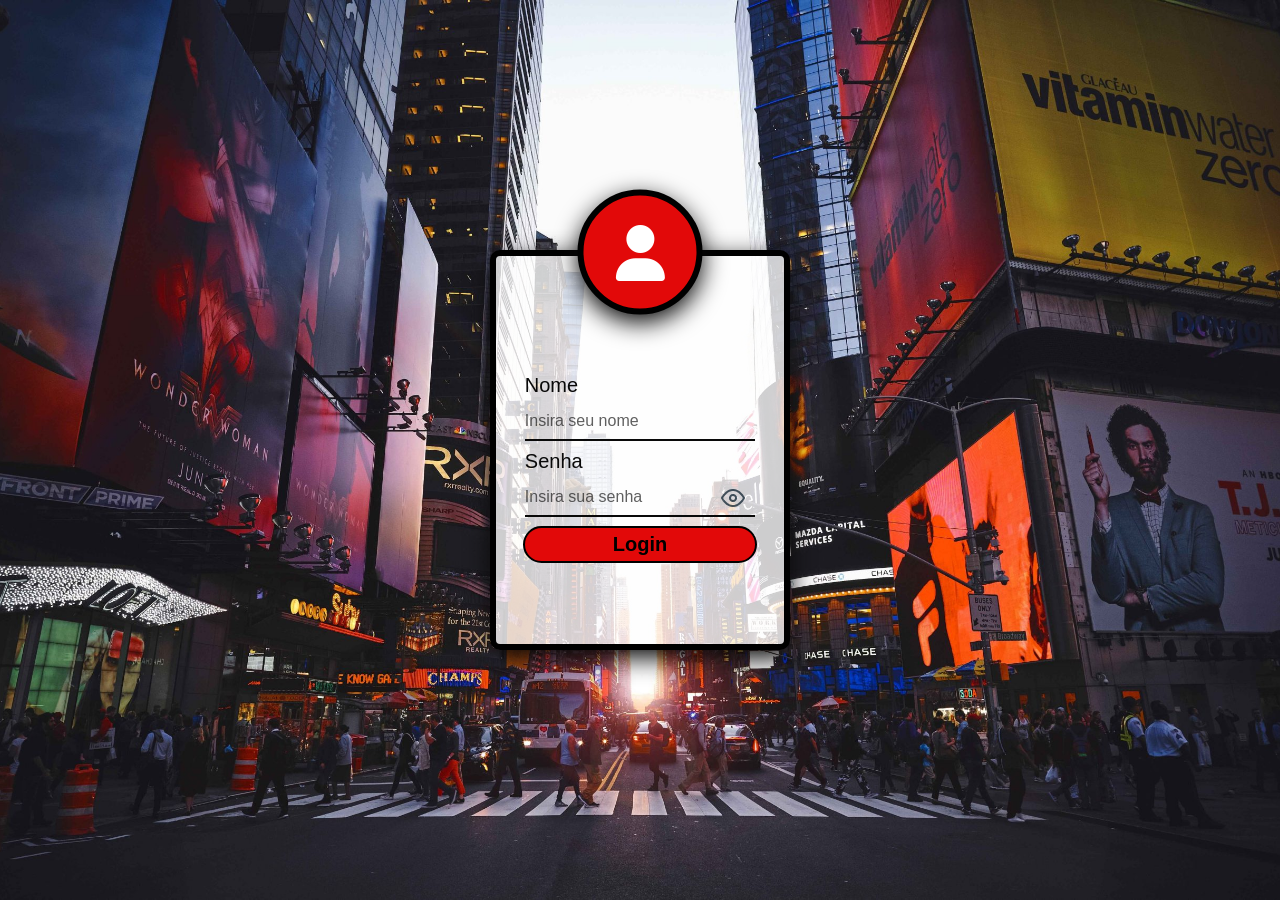
<file: login/index.html>
<!DOCTYPE html>
<html lang="en">
<head>
    <meta charset="UTF-8">
    <meta name="viewport" content="width=device-width, initial-scale=1.0">
    <title>Login</title>
    <link rel="stylesheet" href="style.css">
        <script src="https://code.jquery.com/jquery-3.7.1.js"
        integrity="sha256-eKhayi8LEQwp4NKxN+CfCh+3qOVUtJn3QNZ0TciWLP4=" crossorigin="anonymous"></script>
    <link rel="stylesheet" href="https://cdnjs.cloudflare.com/ajax/libs/font-awesome/6.7.2/css/all.min.css"
        crossorigin="anonymous">

</head>
<body>
        <div class="container">
        <div class="round">
            <i class="fa-solid fa-user logo"></i>
        </div>

        <div class="wrap-input-label">
            <label for="nome">Nome</label>
            <input type="text" id="nome" placeholder="Insira seu nome">
        </div>

        <div class="wrap-input-label">
            <label for="senha">Senha</label>
            <input type="text" id="senha" placeholder="Insira sua senha">
            <div onclick="showPassword()">
                <img class="eye" src="./images/eye.png" alt="Olho" id="eye">
            </div>
        </div>
<!-- 
        <p>esqueci minha senha</p> -->
        <button class="btn-login" onclick="login()">Login</button>
    </div>

    <div class="error-div" id="error-modal">
        <h3>Credenciais incorretas!!!</h3>
        <button onclick="fecharError()">❌</button>
    </div>
    
    <script src="script.js"></script>
</body>
</html>
</file>
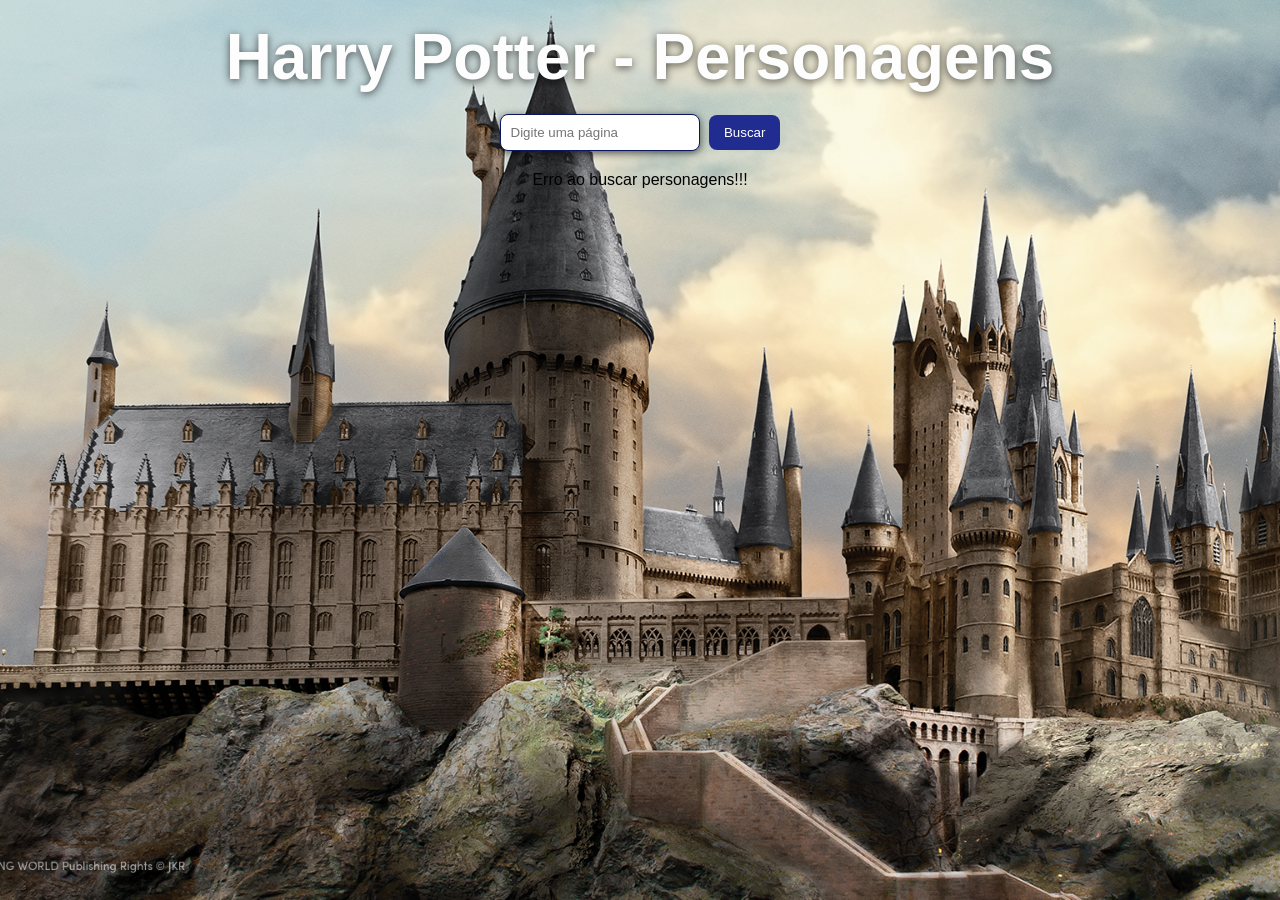
<file: menu/API/API.html>
<!DOCTYPE html>
<html lang="en">
<head>
    <meta charset="UTF-8">
    <meta name="viewport" content="width=device-width, initial-scale=1.0">
    <title>API</title>
    <link rel="stylesheet" href="API.css">
</head>
<body>
    <h1>Harry Potter - Personagens</h1>
    <div class="search-box">
        <input type="number" id="pageInput" min="1" placeholder="Digite uma página">
        <button id="searchBtn">Buscar</button>
    </div>

    <div id="results" class="results"></div>
    <script src="API.js"></script>
</body>
</html>
</file>
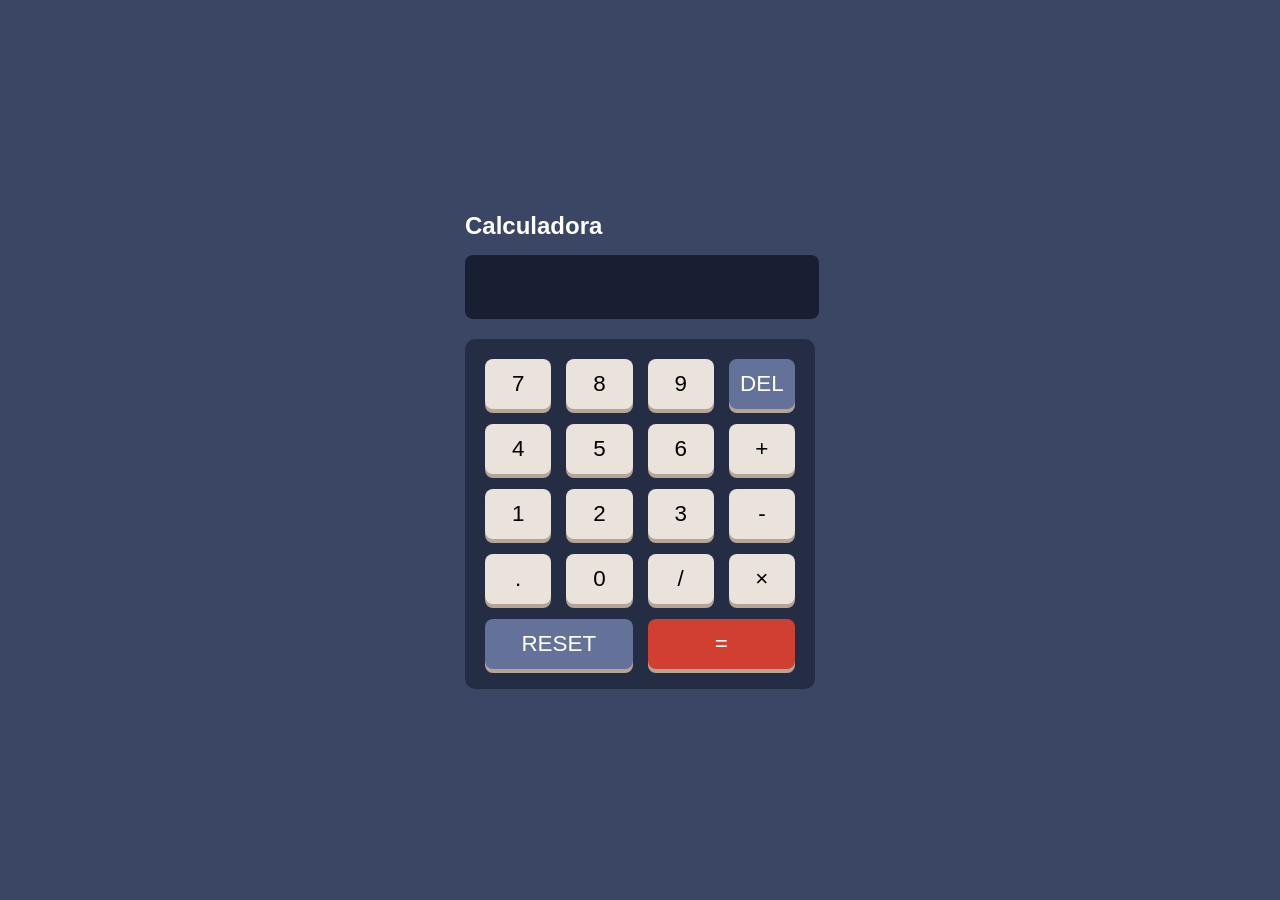
<file: menu/calculadora/calculadora.html>
<!DOCTYPE html>
<html lang="pt-br">
<head>
  <meta charset="UTF-8" />
  <meta name="viewport" content="width=device-width, initial-scale=1.0"/>
  <title>Calculadora</title>
  <link rel="stylesheet" href="calculadora.css" />
</head>
<body>
  <div class="container">
    <div class="top-bar">
      <span class="title">Calculadora</span>
      <div class="theme-toggle">
        <!-- <span>THEME</span> -->
        <label class="switch">
          <input type="checkbox" id="theme-toggle">
          <!-- <span class="slider"></span> -->
        </label>
      </div>
    </div>

    <input type="text" id="display" disabled />

    <div class="buttons">
      <button onclick="append('7')">7</button>
      <button onclick="append('8')">8</button>
      <button onclick="append('9')">9</button>
      <button class="del" onclick="delChar()">DEL</button>

      <button onclick="append('4')">4</button>
      <button onclick="append('5')">5</button>
      <button onclick="append('6')">6</button>
      <button onclick="append('+')">+</button>

      <button onclick="append('1')">1</button>
      <button onclick="append('2')">2</button>
      <button onclick="append('3')">3</button>
      <button onclick="append('-')">-</button>

      <button onclick="append('.')">.</button>
      <button onclick="append('0')">0</button>
      <button onclick="append('/')">/</button>
      <button onclick="append('*')">×</button>

      <button class="reset" onclick="clearDisplay()">RESET</button>
      <button class="equal" onclick="calculate()">=</button>
    </div>
  </div>

  <script src="calculadora.js"></script>
</body>
</html>
</file>
<file: login/style.css>
*{
    margin: 0;
    padding: 0;
    box-sizing: border-box;
    font-family: Arial, Helvetica, sans-serif;
}

body{
    background-image: url('./images/ny.jpg');
    background-position: center;
    background-size: cover;
    background-repeat: no-repeat;
    background-attachment: fixed;
    display: flex;
    flex-direction: column;
    align-items: center;
    justify-content: center;
    min-height: 100vh;
    height: auto;
}

.container{
    position: relative;
    background-color: #ffffffc7;
    width: 300px;
    height: 400px;
    border: 6px solid rgb(0, 0, 0);
    border-radius: 10px;
    box-shadow: #090909 0px 8px 24px;
    display: flex;
    align-items: center;
    justify-content: center;
    flex-direction: column;
    gap: 1vh;
    padding-top: 4vh;
}

.round{
    background-color: #e20909;
    width: 125px;
    height: 125px;
    border-radius: 100%;
    display: flex;
    align-items: center;
    justify-content: center;
    border: 6px solid rgb(0, 0, 0);
    position: absolute;
    top: -1%;
    left: 50%;
    box-shadow: #090909 0px 8px 24px;
    transform: translate(-50%, -50%);
}

.round .logo{
    font-size: 56px;
    color: #ffffff;
}

.wrap-input-label{
    display: flex;
    flex-direction: column;
    align-items: left;
    text-align: left;
    width: 80%;
    position: relative;
}

.eye{
    position: absolute;
    right: 10px;
    bottom: 7px;
    opacity: 0.7;
}

.eye:hover{
    cursor: pointer;
    opacity: 1;
}

.wrap-input-label label{
    color: #090909;
    font-size: 20px;
    margin-bottom: 5px;
}

.wrap-input-label input{
    background-color: transparent;
    padding: 8px 0px;
    border: none;
    width: 100%;
    border-bottom: 2px solid #090909;
    font-size: 18px;
    color: #090909;
}

input::placeholder{
    color: #090909a5;
    font-size: 16px;
}

input:focus{
    border: none;
    outline: none;
    color: #000000;
    font-size: 16px;
    border-bottom: 2px solid #000000;
}

.btn-login{
    padding: 5px;
    width: 81%;
    background-color: #e20909;
    border-radius: 999px;
    border: none;
    border: 2px solid #000000;
    font-size: 20px;
    font-weight: bold;
    color: #000000;
    transition: all 200ms ease-in-out;
}

.btn-login:hover{
    box-shadow: #090909 0px 8px 24px;
    cursor: pointer;
    color: #fff;
    border: 2px solid #fff;
}

p{
    text-decoration: underline;
    color: #090909;
    font-size: 12px;
    opacity: 0.6;
    transition: all 200ms ease-in-out;
    margin-bottom: 4vh;
    margin-top: 1vh;
}

p:hover{
    opacity: 1;
    cursor: pointer;
}

.error-div{
    display: none;
    flex-direction: row;
    justify-content: center;
    align-items: center;
    width: auto;
    height: auto;
    background-color: lightpink;
    gap: 2vh;
    padding: 10px;
    position: absolute;
    bottom: 5%;
    border-radius: 10px;
    font-size: 14px;
    font-weight: lighter;
    box-shadow: #090909 0px 8px 24px;
}

.error-div button{
    background-color: transparent;
    border: none;
    opacity: 0.6;
    transition: all 200ms linear;
}

.error-div button:hover{
    cursor: pointer;
    opacity: 1;
}
</file>
<file: menu/API/API.css>
*{
    margin: 0;
    padding: 0;
    box-sizing: border-box;
}
body{
    font-family: Arial, Helvetica, sans-serif;
    text-align: center;
    background: #f0f2f5;
    margin: 0;
    padding: 20px;
    background-image: url('./images/potter.png');
    background-position: center;
    background-size: cover;
    background-attachment: fixed;
}

h1{
    color: #fdfdfd;
    margin-bottom: 20px;
    text-shadow: 0 2px 8px #000000a2;
    font-size: 4rem;
}

.search-box{
    margin-bottom: 20px;
}

#pageInput{
    padding: 10px;
    width: 200px;
    border-radius: 8px;
    border: 1px solid #0a175e;
    box-shadow: 0 2px 8px #000000a2;
}

#searchBtn{
    padding: 10px 15px;
    margin-left: 5px;
    border: none;
    border-radius: 8px;
    background-color: #212c91;
    color: #fff;
    cursor: pointer;
    transition: 0.3s;
}

#searchBtn:hover{
    background-color: #2730ae;
    box-shadow: 0 2px 8px #000000a2;;
}

.results{
    display: flex;
    flex-wrap: wrap;
    justify-content: center;
    gap: 50px;
}

.card{
    background: #000000;
    border-radius: 10px;
    padding: 10px;
    width: 300px;
    text-align: center;
    color: #ccc;
    transition: all 200ms ease-in-out;
    box-shadow: rgba(0, 0, 0, 0.07) 0px 1px 1px, rgba(0, 0, 0, 0.07) 0px 2px 2px, rgba(0, 0, 0, 0.07) 0px 4px 4px, rgba(0, 0, 0, 0.07) 0px 8px 8px, rgba(0, 0, 0, 0.07) 0px 16px 16px;
}

.card img{
    width: 100%;
    border-radius: 100%;
    transition: all 200ms ease-in-out;
}

.card:hover{
    box-shadow: rgba(0, 0, 0, 0.07) 0px 1px 1px, rgba(0, 0, 0, 0.07) 0px 2px 2px, rgba(0, 0, 0, 0.07) 0px 4px 4px, rgba(0, 0, 0, 0.07) 0px 8px 8px, rgba(0, 0, 0, 0.07) 0px 16px 16px;
}

.card:hover h3{
    color: #232191;
    text-shadow: 0 2px 8px rgb(2, 0, 128);
}

.card:hover img{
    border-radius: 10px;
}

.card h3{
    margin: 10px 0 5px;
    font-size: 22px;
    color: #fff;
    font-family: 'Franklin Gothic Medium', 'Arial Narrow', Arial, sans-serif;
    font-weight: bolder;
}
</file>
<file: menu/calculadora/calculadora.css>
:root {
   --bg-color: #3b4664;
  --display-bg: #181f32;
  --keypad-bg: #252d44;
  --button-bg: #eae3dc;
  --button-color: #000;
  --button-shadow: #b4a597;
  --del-reset-bg: #647299;
  --del-reset-color: #fff;
  --equal-bg: #d13f30;
  --equal-color: #fff;
}

body {
  margin: 0;
  padding: 0;
  font-family: 'Segoe UI', sans-serif;
  background-color: var(--bg-color);
  display: flex;
  align-items: center;
  justify-content: center;
  height: 100vh;
  color: white;
}

.container {
  width: 350px;
}

.top-bar {
  display: flex;
  justify-content: space-between;
  align-items: center;
  margin-bottom: 15px;
}

.title {
  font-size: 1.5rem;
  font-weight: bold;
}

.theme-toggle {
  display: flex;
  align-items: center;
  gap: 10px;
  font-size: 0.8rem;
}

/* Theme Switch */
.switch {
  position: relative;
  display: inline-block;
  width: 40px;
  height: 20px;
}

.switch input {
  opacity: 0;
  width: 0;
  height: 0;
}

.slider {
  position: absolute;
  cursor: pointer;
  top: 0;
  left: 0;
  right: 0;
  bottom: 0;
  background-color: #ccc;
  border-radius: 34px;
  transition: 0.4s;
}

.slider::before {
  position: absolute;
  content: "";
  height: 14px;
  width: 14px;
  left: 3px;
  bottom: 3px;
  background-color: white;
  border-radius: 50%;
  transition: 0.4s;
}

input:checked + .slider {
  background-color: #2196F3;
}

input:checked + .slider::before {
  transform: translateX(20px);
}

/* Display */
#display {
  width: 100%;
  height: 60px;
  background-color: var(--display-bg);
  color: white;
  text-align: right;
  padding: 2px;
  font-size: 1.8rem;
  border: none;
  border-radius: 8px;
  margin-bottom: 20px;
}

/* Buttons */
.buttons {
  background-color: var(--keypad-bg);
  padding: 20px;
  border-radius: 10px;
  display: grid;
  grid-template-columns: repeat(4, 1fr);
  grid-gap: 15px;
}

button {
  height: 50px;
  font-size: 1.4rem;
  border: none;
  border-radius: 8px;
  background-color: var(--button-bg);
  color: var(--button-color);
  box-shadow: 0 4px var(--button-shadow);
  cursor: pointer;
  transition: 0.2s;
}

button:hover {
  filter: brightness(90%);
}

.del,
.reset {
  background-color: var(--del-reset-bg);
  color: var(--del-reset-color);
}

.equal {
  background-color: var(--equal-bg);
  color: var(--equal-color);
  grid-column: span 2;
}

.reset {
  grid-column: span 2;
}
</file>
